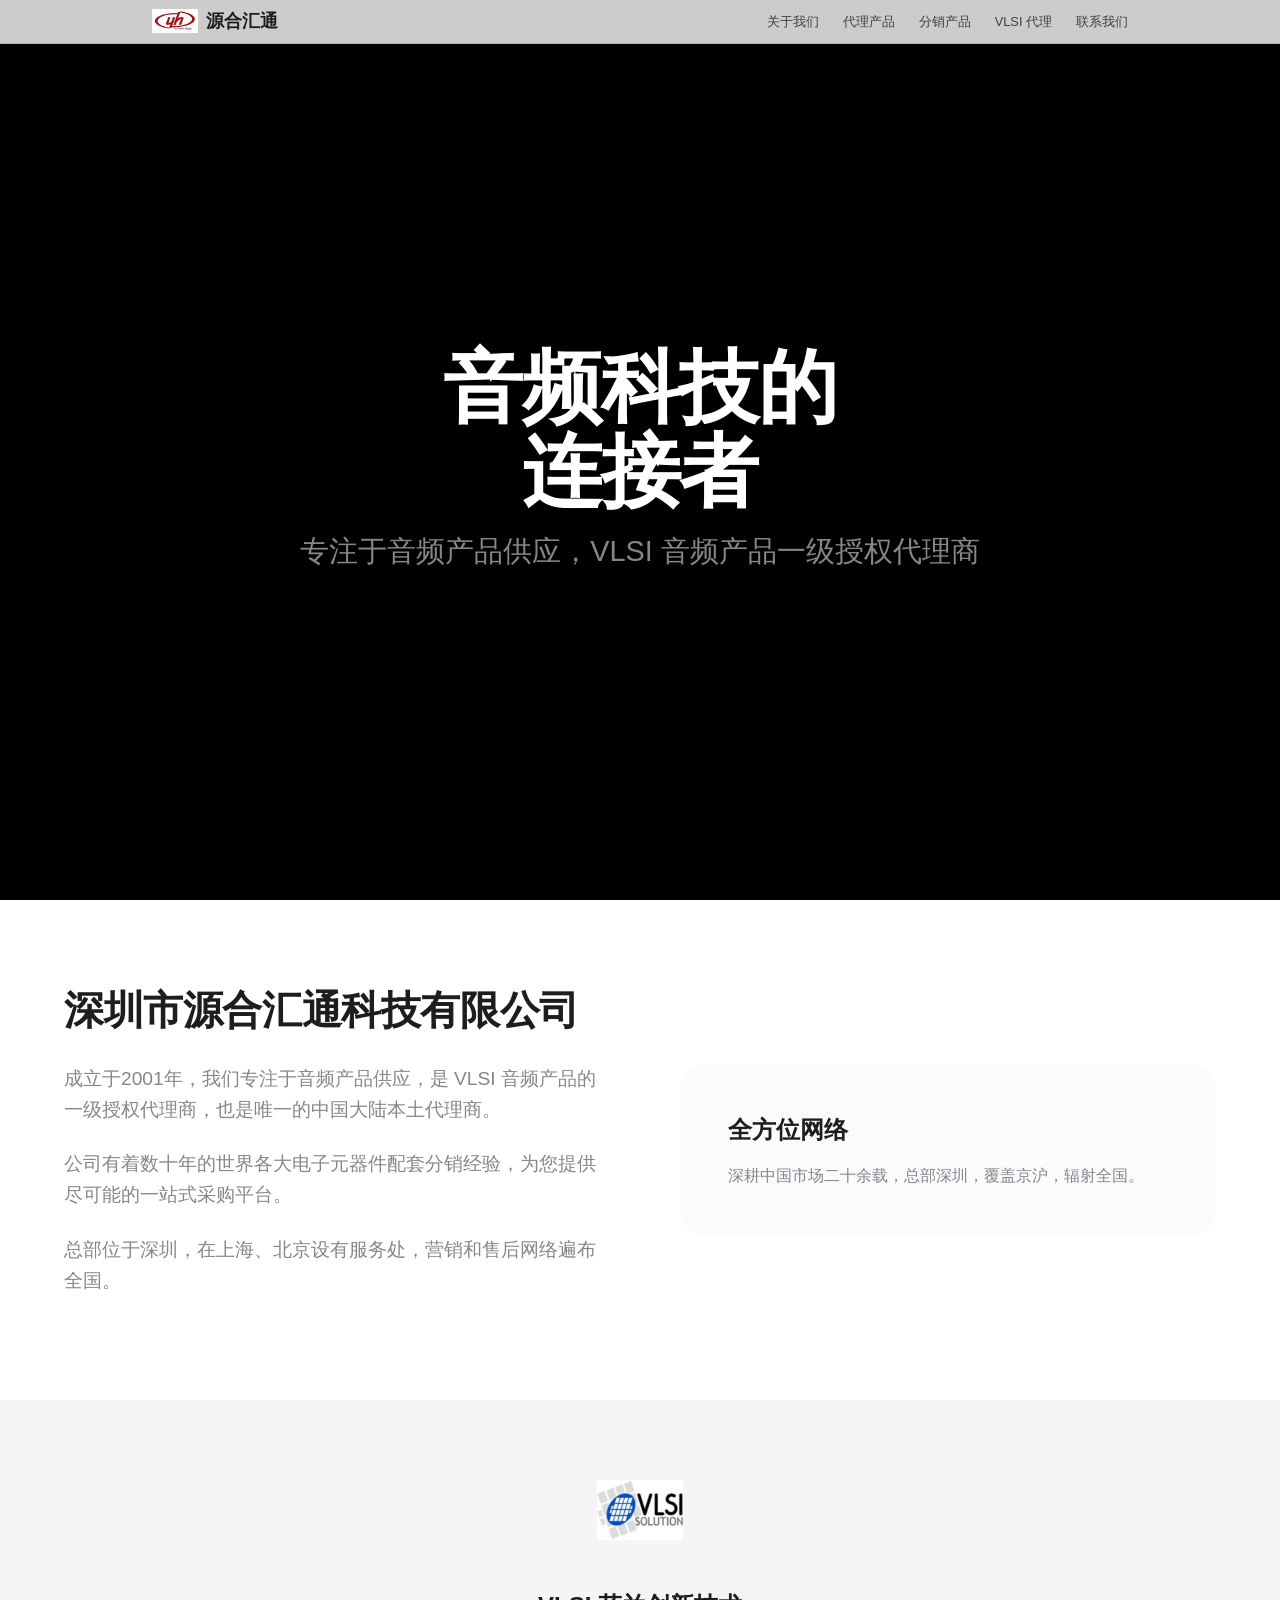
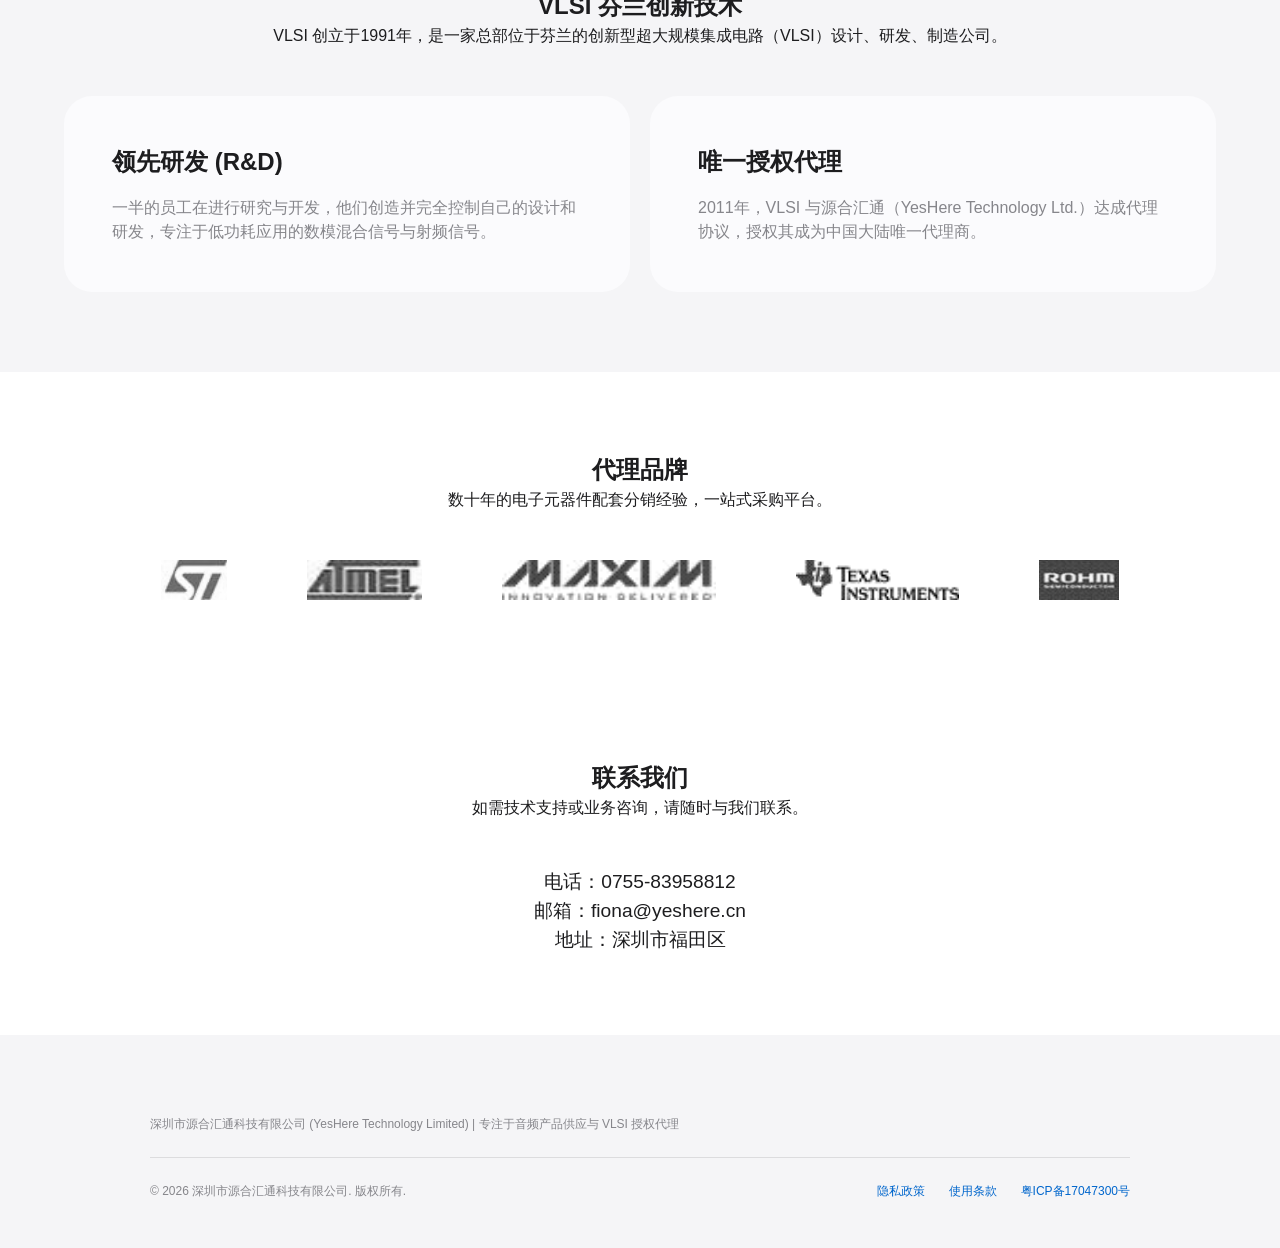
<file: index.html>
<!DOCTYPE html>
<html lang="zh-CN">
<head>
    <meta charset="UTF-8">
    <meta name="viewport" content="width=device-width, initial-scale=1.0">
    <title>源合汇通 - 专业的音频产品供应与授权代理</title>
    <meta name="description" content="深圳市源合汇通科技有限公司（YesHere Technology Limited）专注于音频产品供应，VLSI 音频产品唯一中国大陆本土一级授权代理商。">
    
    <!-- Stylesheets -->
    <link rel="stylesheet" href="css/main.css">
    <link rel="stylesheet" href="css/home.css">
</head>
<body>

    <!-- Global Navigation -->
    <nav class="global-nav">
        <div class="nav-content">
            <a href="index.html" class="nav-logo">
                <img src="yeshere_icon.png" alt="YesHere Logo">
                <span>源合汇通</span>
            </a>
            <div class="nav-links">
                <a href="#about">关于我们</a>
                <a href="pages/authorized_products.html">代理产品</a>
                <a href="pages/distributed_products.html">分销产品</a>
                <a href="#vlsi">VLSI 代理</a>
                <a href="#contact">联系我们</a>
            </div>
        </div>
    </nav>

    <main>
        <!-- Hero Section -->
        <section class="hero">
            <div class="hero-content reveal">
                <h1 class="hero-title">音频科技的<br>连接者</h1>
                <p class="hero-subtitle">专注于音频产品供应，VLSI 音频产品一级授权代理商</p>
            </div>
        </section>

        <!-- About YesHere Section -->
        <section id="about" class="intro-section">
            <div class="section-container">
                <div class="intro-grid">
                    <div class="intro-text reveal">
                        <h2>深圳市源合汇通科技有限公司</h2>
                        <p>成立于2001年，我们专注于音频产品供应，是 VLSI 音频产品的一级授权代理商，也是唯一的中国大陆本土代理商。</p>
                        <p>公司有着数十年的世界各大电子元器件配套分销经验，为您提供尽可能的一站式采购平台。</p>
                        <p>总部位于深圳，在上海、北京设有服务处，营销和售后网络遍布全国。</p>
                    </div>
                    <div class="intro-image reveal">
                        <div class="feature-card">
                            <h3>全方位网络</h3>
                            <p>深耕中国市场二十余载，总部深圳，覆盖京沪，辐射全国。</p>
                        </div>
                    </div>
                </div>
            </div>
        </section>

        <!-- VLSI Section -->
        <section id="vlsi" class="intro-section vlsi-section">
            <div class="section-container">
                <div class="vlsi-logo-container reveal">
                    <img src="vlsi_icon.png" alt="VLSI Logo">
                </div>
                <div class="text-center reveal" style="max-width: 800px; margin: 0 auto;">
                    <h2>VLSI 芬兰创新技术</h2>
                    <p>VLSI 创立于1991年，是一家总部位于芬兰的创新型超大规模集成电路（VLSI）设计、研发、制造公司。</p>
                </div>
                
                <div class="feature-grid">
                    <div class="feature-card reveal">
                        <h3>领先研发 (R&D)</h3>
                        <p>一半的员工在进行研究与开发，他们创造并完全控制自己的设计和研发，专注于低功耗应用的数模混合信号与射频信号。</p>
                    </div>
                    <div class="feature-card reveal">
                        <h3>唯一授权代理</h3>
                        <p>2011年，VLSI 与源合汇通（YesHere Technology Ltd.）达成代理协议，授权其成为中国大陆唯一代理商。</p>
                    </div>
                </div>
            </div>
        </section>

        <!-- Brands Section -->
        <section class="intro-section">
            <div class="section-container">
                <div class="text-center reveal" style="margin-bottom: var(--spacing-lg);">
                    <h2>代理品牌</h2>
                    <p>数十年的电子元器件配套分销经验，一站式采购平台。</p>
                </div>
                <div class="brands-grid reveal">
                    <img src="Distributed_Brands/img.png" alt="Brand 1">
                    <img src="Distributed_Brands/img_1.png" alt="Brand 2">
                    <img src="Distributed_Brands/img_2.png" alt="Brand 3">
                    <img src="Distributed_Brands/img_3.png" alt="Brand 4">
                    <img src="Distributed_Brands/img_4.png" alt="Brand 5">
                </div>
            </div>
        </section>

        <!-- Contact Section -->
        <section id="contact" class="intro-section">
            <div class="section-container text-center reveal">
                <h2>联系我们</h2>
                <p>如需技术支持或业务咨询，请随时与我们联系。</p>
                <div style="margin-top: var(--spacing-lg); font-size: 1.2rem;">
                    <p>电话：0755-83958812</p>
                    <p>邮箱：fiona@yeshere.cn</p>
                    <p>地址：深圳市福田区</p>
                </div>
            </div>
        </section>
    </main>

    <!-- Global Footer -->
    <footer class="global-footer">
        <div class="footer-content">
            <div class="footer-top">
                <p>深圳市源合汇通科技有限公司 (YesHere Technology Limited) | 专注于音频产品供应与 VLSI 授权代理</p>
            </div>
            <div class="footer-bottom">
                <p>© 2026 深圳市源合汇通科技有限公司. 版权所有.</p>
                <div class="footer-legal">
                    <a href="#">隐私政策</a>
                    <a href="#">使用条款</a>
                    <a href="https://beian.miit.gov.cn/" target="_blank">粤ICP备17047300号</a>
                </div>
            </div>
        </div>
    </footer>

    <!-- Scripts -->
    <script src="js/main.js"></script>
</body>
</html>
</file>
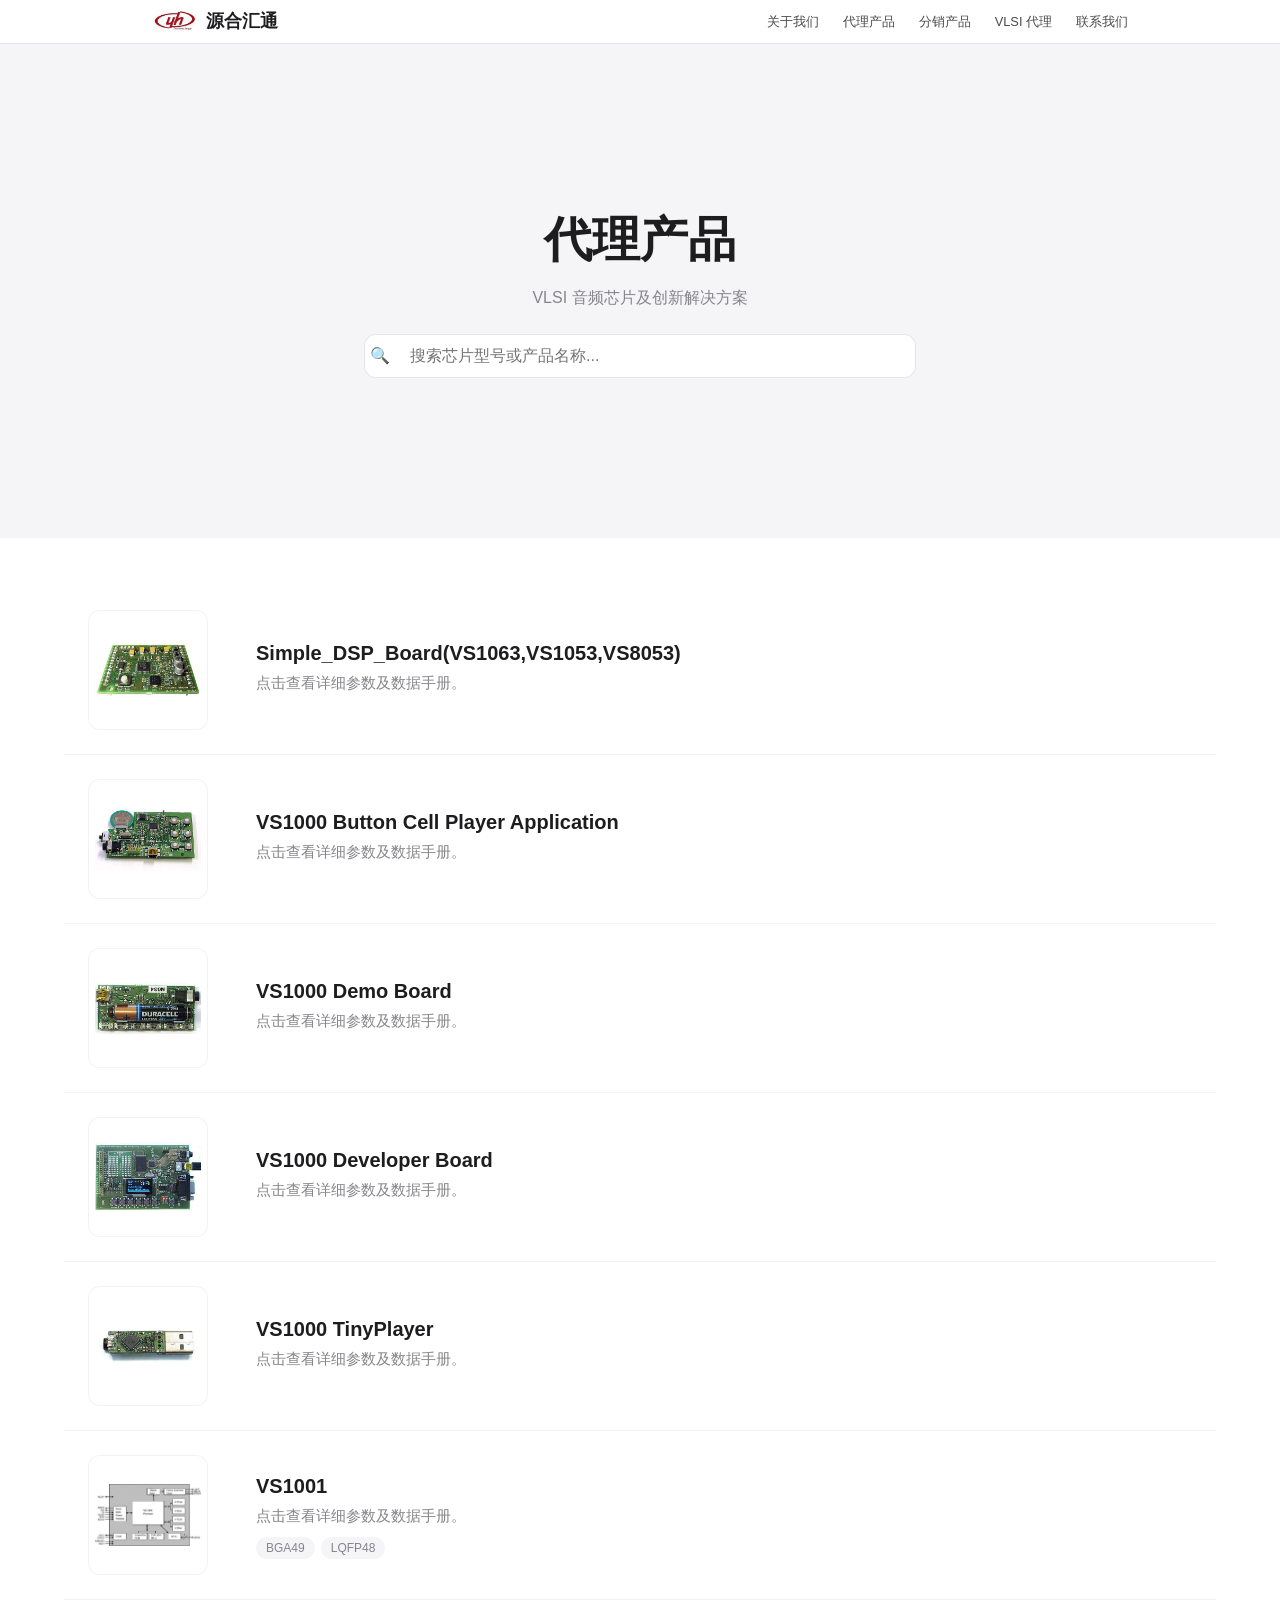
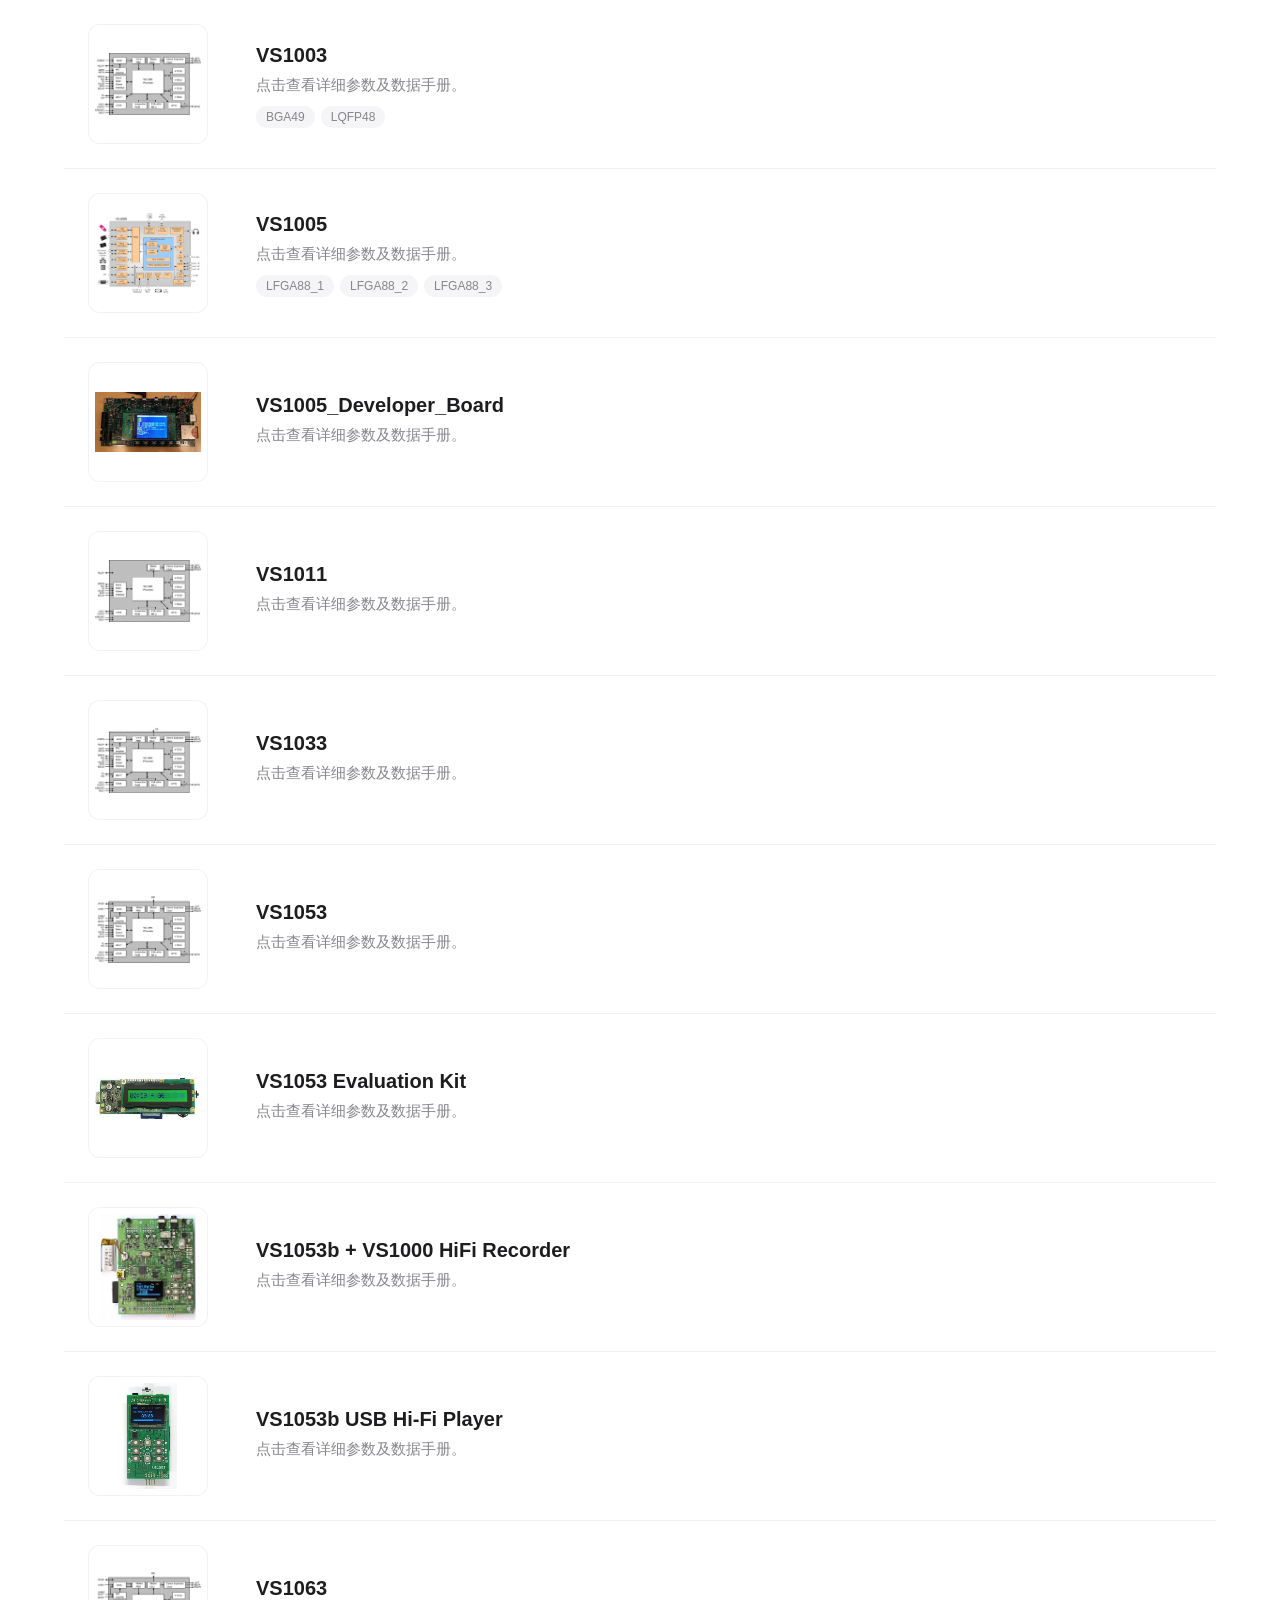
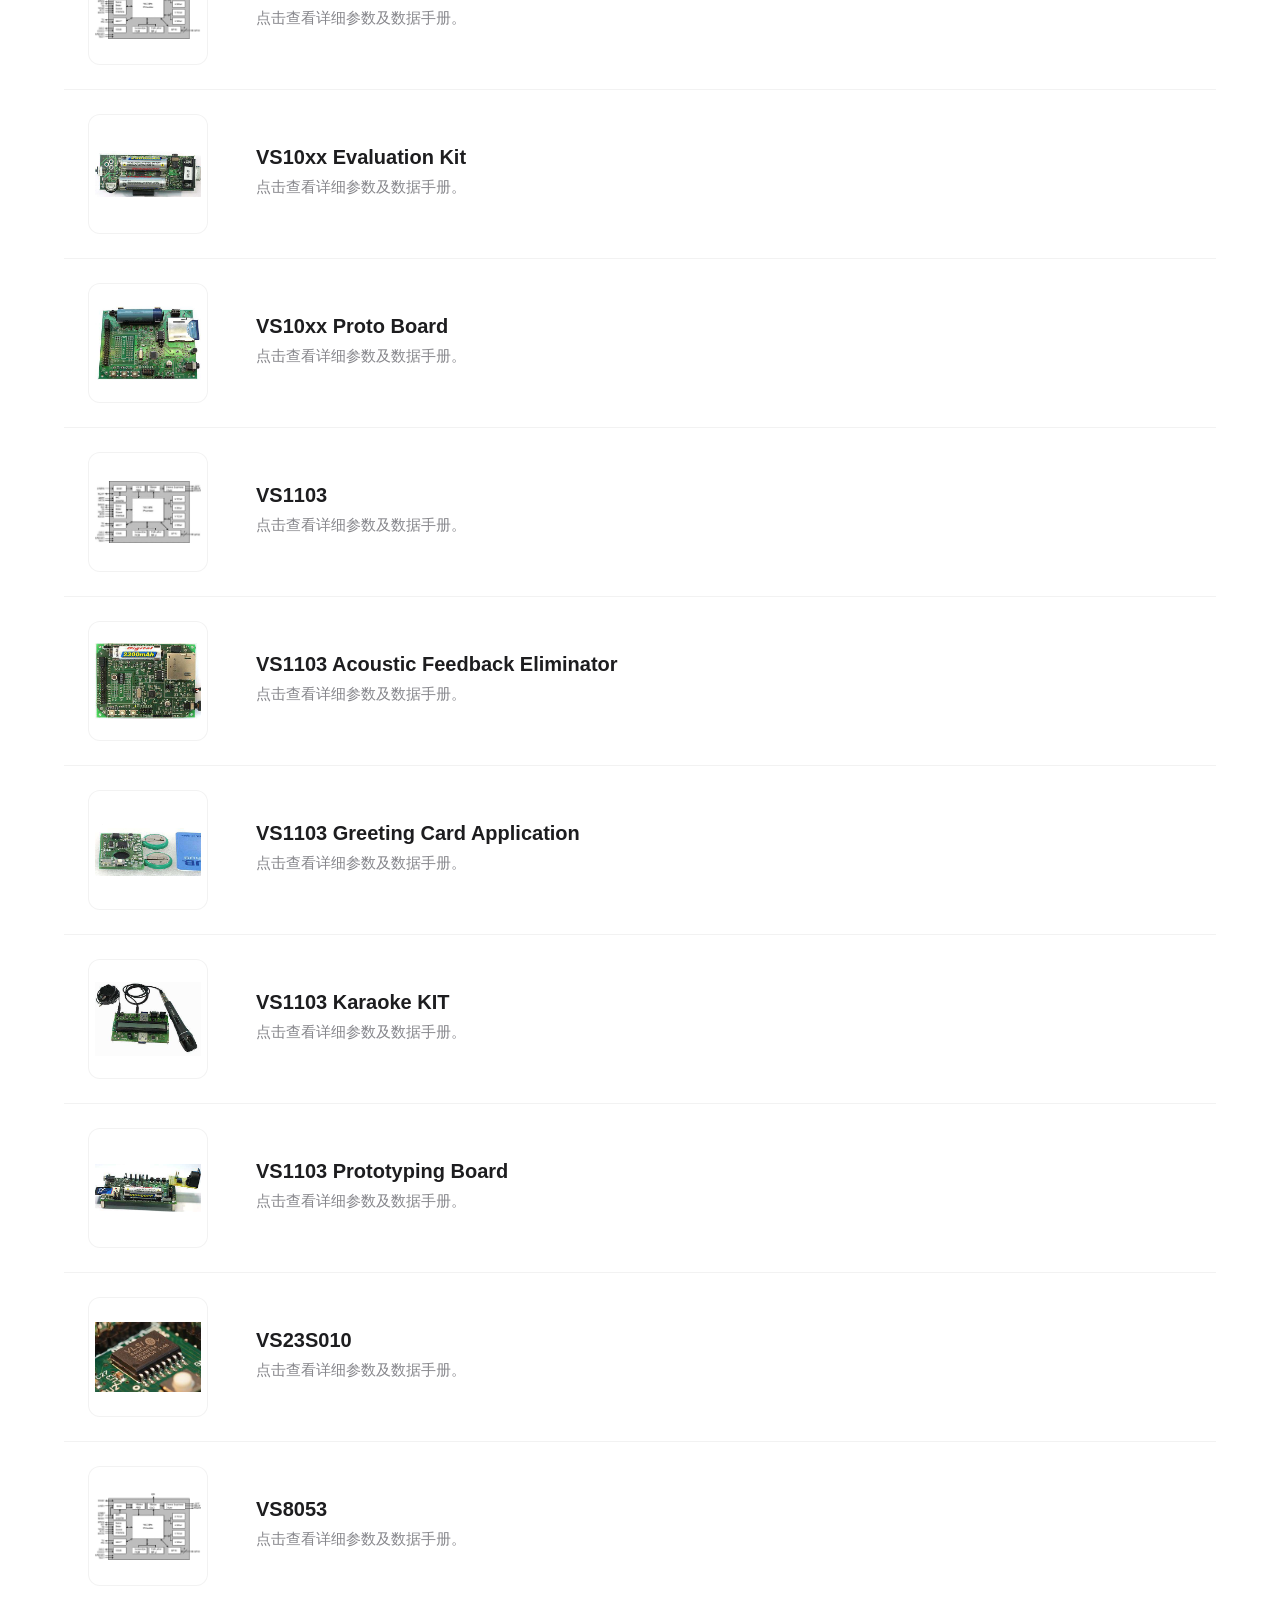
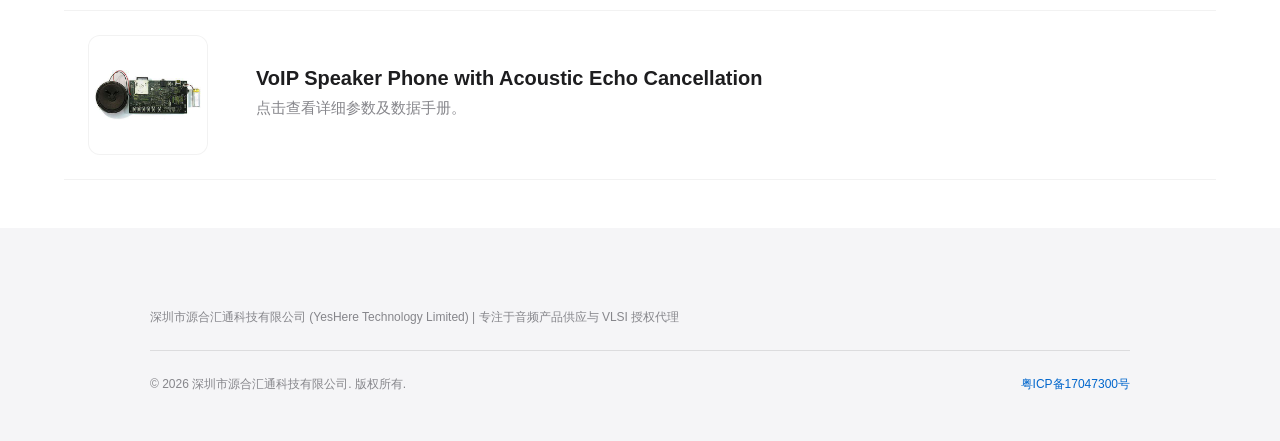
<file: pages/authorized_products.html>
<!DOCTYPE html>
<html lang="zh-CN">
<head>
    <meta charset="UTF-8">
    <meta name="viewport" content="width=device-width, initial-scale=1.0">
    <title>代理产品 - 源合汇通</title>
    <meta name="description" content="源合汇通代理的 VLSI 音频芯片及相关配套产品列表。">
    
    <!-- Stylesheets -->
    <link rel="stylesheet" href="../css/main.css">
    <link rel="stylesheet" href="../css/products.css">
</head>
<body>

    <!-- Global Navigation -->
    <nav class="global-nav">
        <div class="nav-content">
            <a href="../index.html" class="nav-logo">
                <img src="../yeshere_icon.png" alt="YesHere Logo">
                <span>源合汇通</span>
            </a>
            <div class="nav-links">
                <a href="../index.html#about">关于我们</a>
                <a href="authorized_products.html">代理产品</a>
                <a href="distributed_products.html">分销产品</a>
                <a href="../index.html#vlsi">VLSI 代理</a>
                <a href="../index.html#contact">联系我们</a>
            </div>
        </div>
    </nav>

    <main style="padding-top: var(--nav-height);">
        <!-- Hero Section -->
        <section class="products-hero">
            <div class="section-container">
                <h1 class="animate-fade-in" style="font-size: 3rem; font-weight: 700;">代理产品</h1>
                <p class="animate-fade-in" style="color: var(--color-text-secondary); margin-top: 10px;">VLSI 音频芯片及创新解决方案</p>
                
                <div class="search-container animate-fade-in" style="animation-delay: 0.2s;">
                    <span class="search-icon">🔍</span>
                    <input type="text" id="productSearch" class="search-input" placeholder="搜索芯片型号或产品名称...">
                </div>
            </div>
        </section>

        <!-- Product List -->
        <section class="product-list-container">
            <div id="productList">
                <!-- Product Items will be injected by JS -->
            </div>

            <div id="noResults" class="no-results">
                <p>没有找到匹配的产品</p>
            </div>
        </section>
    </main>

    <!-- Global Footer -->
    <footer class="global-footer">
        <div class="footer-content">
            <div class="footer-top">
                <p>深圳市源合汇通科技有限公司 (YesHere Technology Limited) | 专注于音频产品供应与 VLSI 授权代理</p>
            </div>
            <div class="footer-bottom">
                <p>© 2026 深圳市源合汇通科技有限公司. 版权所有.</p>
                <div class="footer-legal">
                    <a href="https://beian.miit.gov.cn/" target="_blank">粤ICP备17047300号</a>
                </div>
            </div>
        </div>
    </footer>

    <!-- Scripts -->
    <script src="../js/products_data.js"></script>
    <script src="../js/main.js"></script>
    <script>
        document.addEventListener('DOMContentLoaded', () => {
            const productList = document.getElementById('productList');
            const searchInput = document.getElementById('productSearch');
            const noResults = document.getElementById('noResults');

            function renderProducts(data) {
                productList.innerHTML = data.map(product => {
                    const primaryImage = `../Distributed_Products/${product.folder}/${product.images[0]}`;
                    // Extract a short preview from description
                    const preview = product.description 
                        ? product.description.substring(0, 100).replace(/\n/g, ' ') + '...' 
                        : '点击查看详细参数及数据手册。';

                    return `
                        <a href="product_detail.html?id=${product.id}" class="product-list-item reveal" data-name="${product.name}">
                            <div class="product-image-wrapper">
                                <img src="${primaryImage}" alt="${product.name}">
                            </div>
                            <div class="product-info">
                                <h3 class="product-name">${product.name}</h3>
                                <p class="product-description">${preview}</p>
                                ${product.packages.length > 0 ? `<div style="margin-top: 8px;">${product.packages.map(p => `<span class="package-tag">${p}</span>`).join('')}</div>` : ''}
                            </div>
                        </a>
                    `;
                }).join('');
                
                // Re-initialize reveal observer for new elements
                if (window.initReveal) window.initReveal();
            }

            renderProducts(productsData);

            searchInput.addEventListener('input', (e) => {
                const searchTerm = e.target.value.toLowerCase().trim();
                const filtered = productsData.filter(p => 
                    p.name.toLowerCase().includes(searchTerm) || 
                    (p.description && p.description.toLowerCase().includes(searchTerm))
                );

                renderProducts(filtered);
                noResults.style.display = filtered.length > 0 ? 'none' : 'block';
            });
        });
    </script>
</body>
</html>
</file>
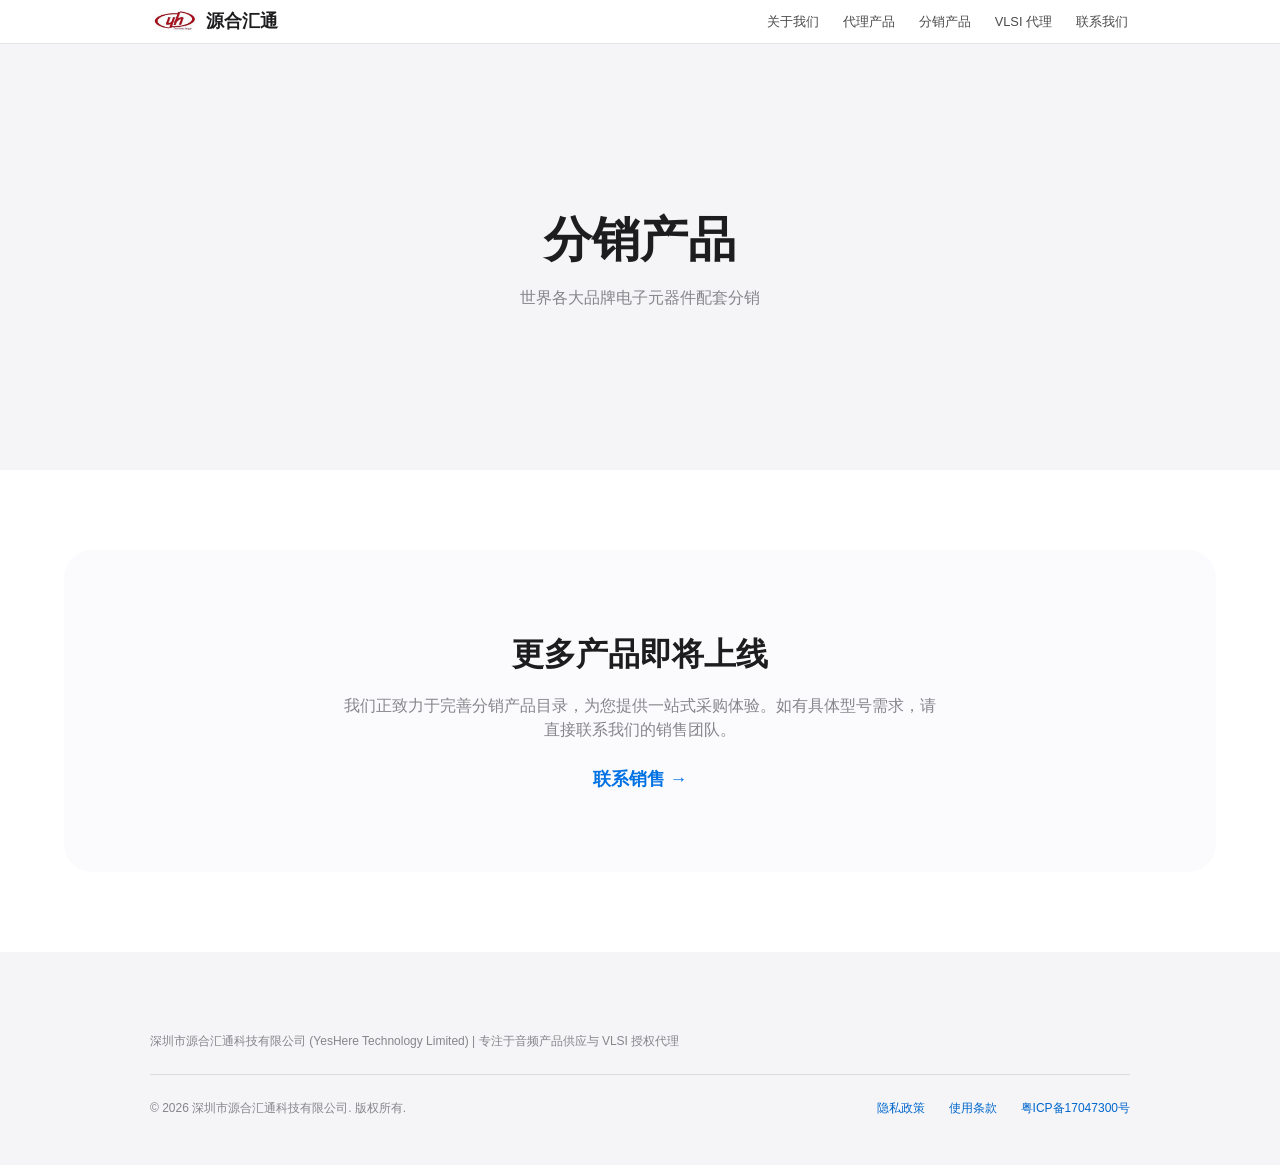
<file: pages/distributed_products.html>
<!DOCTYPE html>
<html lang="zh-CN">
<head>
    <meta charset="UTF-8">
    <meta name="viewport" content="width=device-width, initial-scale=1.0">
    <title>分销产品 - 源合汇通</title>
    <meta name="description" content="源合汇通分销的世界各大电子元器件配套产品。">
    
    <!-- Stylesheets -->
    <link rel="stylesheet" href="../css/main.css">
    <link rel="stylesheet" href="../css/products.css">
</head>
<body>

    <!-- Global Navigation -->
    <nav class="global-nav">
        <div class="nav-content">
            <a href="../index.html" class="nav-logo">
                <img src="../yeshere_icon.png" alt="YesHere Logo">
                <span>源合汇通</span>
            </a>
            <div class="nav-links">
                <a href="../index.html#about">关于我们</a>
                <a href="authorized_products.html">代理产品</a>
                <a href="distributed_products.html">分销产品</a>
                <a href="../index.html#vlsi">VLSI 代理</a>
                <a href="../index.html#contact">联系我们</a>
            </div>
        </div>
    </nav>

    <main style="padding-top: var(--nav-height);">
        <!-- Hero Section -->
        <section class="products-hero">
            <div class="section-container">
                <h1 class="animate-fade-in" style="font-size: 3rem; font-weight: 700;">分销产品</h1>
                <p class="animate-fade-in" style="color: var(--color-text-secondary); margin-top: 10px;">世界各大品牌电子元器件配套分销</p>
            </div>
        </section>

        <!-- Placeholder Content -->
        <section class="section-container text-center reveal">
            <div style="padding: var(--spacing-xl) 0; background: #fbfbfd; border-radius: 28px;">
                <h2 style="font-size: 2rem; margin-bottom: var(--spacing-sm);">更多产品即将上线</h2>
                <p style="color: var(--color-text-secondary); max-width: 600px; margin: 0 auto;">我们正致力于完善分销产品目录，为您提供一站式采购体验。如有具体型号需求，请直接联系我们的销售团队。</p>
                <a href="../index.html#contact" class="nav-logo" style="display: inline-block; margin-top: var(--spacing-md); color: var(--color-accent);">联系销售 →</a>
            </div>
        </section>
    </main>

    <!-- Global Footer -->
    <footer class="global-footer">
        <div class="footer-content">
            <div class="footer-top">
                <p>深圳市源合汇通科技有限公司 (YesHere Technology Limited) | 专注于音频产品供应与 VLSI 授权代理</p>
            </div>
            <div class="footer-bottom">
                <p>© 2026 深圳市源合汇通科技有限公司. 版权所有.</p>
                <div class="footer-legal">
                    <a href="#">隐私政策</a>
                    <a href="#">使用条款</a>
                    <a href="https://beian.miit.gov.cn/" target="_blank">粤ICP备17047300号</a>
                </div>
            </div>
        </div>
    </footer>

    <!-- Scripts -->
    <script src="../js/main.js"></script>
</body>
</html>
</file>
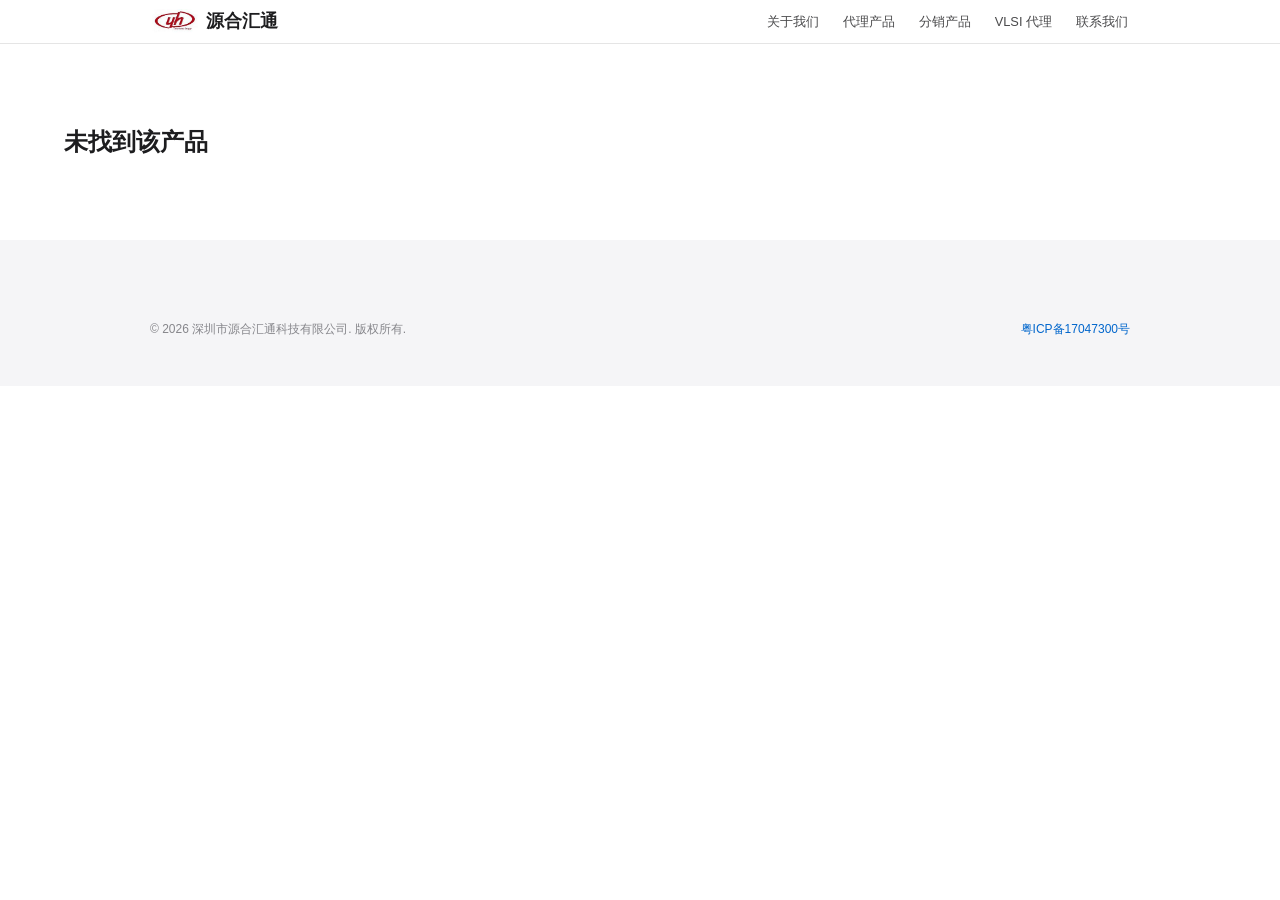
<file: pages/product_detail.html>
<!DOCTYPE html>
<html lang="zh-CN">
<head>
    <meta charset="UTF-8">
    <meta name="viewport" content="width=device-width, initial-scale=1.0">
    <title>产品详情 - 源合汇通</title>
    
    <!-- Stylesheets -->
    <link rel="stylesheet" href="../css/main.css">
    <link rel="stylesheet" href="../css/products.css">
    <style>
        .detail-container {
            max-width: var(--max-width);
            margin: var(--spacing-xl) auto;
            padding: 0 var(--spacing-md);
            display: grid;
            grid-template-columns: 450px 1fr;
            gap: var(--spacing-xl);
            align-items: start;
        }

        .detail-gallery {
            position: sticky;
            top: calc(var(--nav-height) + var(--spacing-md));
        }

        .main-image {
            width: 100%;
            aspect-ratio: 1;
            border-radius: 28px;
            background: #fbfbfd;
            padding: var(--spacing-lg);
            border: 1px solid rgba(0,0,0,0.05);
            margin-bottom: var(--spacing-md);
            display: flex;
            align-items: center;
            justify-content: center;
        }

        .main-image img {
            max-width: 100%;
            max-height: 100%;
            object-fit: contain;
        }

        .thumbnail-grid {
            display: grid;
            grid-template-columns: repeat(5, 1fr);
            gap: var(--spacing-sm);
        }

        .thumbnail {
            aspect-ratio: 1;
            border-radius: 12px;
            overflow: hidden;
            cursor: pointer;
            border: 2px solid transparent;
            background: #fbfbfd;
            padding: 4px;
            transition: all 0.2s;
        }

        .thumbnail:hover {
            border-color: rgba(0, 113, 227, 0.3);
        }

        .thumbnail.active {
            border-color: var(--color-accent);
        }

        .thumbnail img {
            width: 100%;
            height: 100%;
            object-fit: contain;
        }

        .detail-info {
            max-width: 700px; /* Limit text width for better readability */
        }

        .info-header {
            margin-bottom: var(--spacing-lg);
        }

        .detail-info h1 {
            font-size: 2.5rem;
            font-weight: 700;
            line-height: 1.2;
            margin-bottom: var(--spacing-sm);
            letter-spacing: -0.02em;
        }

        .package-info {
            display: flex;
            flex-wrap: wrap;
            gap: 8px;
            margin-bottom: var(--spacing-md);
        }

        .package-tag {
            background: #f5f5f7;
            padding: 6px 14px;
            border-radius: 20px;
            font-size: 0.8rem;
            color: var(--color-text-secondary);
            font-weight: 600;
            letter-spacing: 0.02em;
        }

        .info-section {
            margin-bottom: var(--spacing-xl);
        }

        .info-section h2 {
            font-size: 1.5rem;
            font-weight: 600;
            margin-bottom: var(--spacing-md);
            border-bottom: 1px solid #f5f5f7;
            padding-bottom: 8px;
        }

        .section-content p {
            font-size: 1.05rem;
            line-height: 1.6;
            color: #424245;
            margin-bottom: var(--spacing-md);
        }

        .section-image {
            margin: var(--spacing-md) 0;
            border-radius: 20px;
            overflow: hidden;
            background: #fbfbfd;
            border: 1px solid rgba(0,0,0,0.05);
            padding: var(--spacing-md);
        }

        .section-image img {
            width: 100%;
            height: auto;
            display: block;
        }

        .action-buttons {
            margin-top: var(--spacing-xl);
            padding-top: var(--spacing-lg);
            border-top: 1px solid #f5f5f7;
        }

        .btn-primary {
            background: var(--color-accent);
            color: #fff;
            padding: 14px 32px;
            border-radius: 28px;
            font-weight: 600;
            font-size: 1rem;
            text-decoration: none;
            display: inline-flex;
            align-items: center;
            transition: all 0.3s cubic-bezier(0.4, 0, 0.2, 1);
            box-shadow: 0 4px 12px rgba(0, 113, 227, 0.2);
        }

        .btn-primary:hover {
            transform: translateY(-2px);
            box-shadow: 0 6px 20px rgba(0, 113, 227, 0.3);
            opacity: 0.95;
        }

        @media (max-width: 1100px) {
            .detail-container {
                grid-template-columns: 400px 1fr;
            }
        }

        @media (max-width: 992px) {
            .detail-container {
                grid-template-columns: 1fr;
                max-width: 800px;
            }
            .detail-gallery {
                position: static;
                margin-bottom: var(--spacing-lg);
            }
            .detail-info {
                max-width: 100%;
            }
        }
    </style>
</head>
<body>

    <nav class="global-nav">
        <div class="nav-content">
            <a href="../index.html" class="nav-logo">
                <img src="../yeshere_icon.png" alt="YesHere Logo">
                <span>源合汇通</span>
            </a>
            <div class="nav-links">
                <a href="../index.html#about">关于我们</a>
                <a href="authorized_products.html">代理产品</a>
                <a href="distributed_products.html">分销产品</a>
                <a href="../index.html#vlsi">VLSI 代理</a>
                <a href="../index.html#contact">联系我们</a>
            </div>
        </div>
    </nav>

    <main style="padding-top: var(--nav-height);">
        <div class="detail-container" id="detailContent">
            <!-- Content will be injected by JS -->
        </div>
    </main>

    <footer class="global-footer">
        <div class="footer-content">
            <div class="footer-bottom">
                <p>© 2026 深圳市源合汇通科技有限公司. 版权所有.</p>
                <div class="footer-legal">
                    <a href="https://beian.miit.gov.cn/" target="_blank">粤ICP备17047300号</a>
                </div>
            </div>
        </div>
    </footer>

    <script src="../js/products_data.js"></script>
    <script>
        document.addEventListener('DOMContentLoaded', () => {
            const urlParams = new URLSearchParams(window.location.search);
            const productId = urlParams.get('id');
            const product = productsData.find(p => p.id === productId);

            if (!product) {
                document.getElementById('detailContent').innerHTML = '<h2>未找到该产品</h2>';
                return;
            }

            const folderPath = `../Distributed_Products/${product.folder}/`;
            
            let packageHtml = '';
            if (product.packages && product.packages.length > 0) {
                packageHtml = `<div class="package-info">
                    ${product.packages.map(p => `<span class="package-tag">封装: ${p}</span>`).join('')}
                </div>`;
            }

            let docButton = '';
            if (product.document) {
                docButton = `<a href="../documents/${product.document}" target="_blank" class="btn-primary">一键打开数据手册 (PDF)</a>`;
            }

            const html = `
                <div class="detail-gallery reveal">
                    <div class="main-image" id="mainImageContainer">
                        <img src="${folderPath}${product.images[0]}" id="currentImage">
                    </div>
                    <div class="thumbnail-grid">
                        ${product.images.map((img, idx) => `
                            <div class="thumbnail ${idx === 0 ? 'active' : ''}" onclick="switchImage('${folderPath}${img}', this)">
                                <img src="${folderPath}${img}">
                            </div>
                        `).join('')}
                    </div>
                </div>
                <div class="detail-info reveal">
                    <div class="info-header">
                        <h1>${product.name}</h1>
                        ${packageHtml}
                    </div>
                    
                    <div class="description-sections">
                        ${product.sections && product.sections.length > 0 ? 
                            product.sections.map(section => `
                                <div class="info-section">
                                    ${section.title !== product.name ? `<h2>${section.title}</h2>` : ''}
                                    <div class="section-content">
                                        <p>${section.content.replace(/\n/g, '<br>')}</p>
                                        ${section.image ? `
                                            <div class="section-image">
                                                <img src="${folderPath}${section.image}" alt="${section.title}">
                                            </div>
                                        ` : ''}
                                    </div>
                                </div>
                            `).join('') : 
                            '<p>暂无详细描述。</p>'
                        }
                    </div>

                    <div class="action-buttons">
                        ${docButton}
                    </div>
                </div>
            `;

            document.getElementById('detailContent').innerHTML = html;
        });

        function switchImage(src, thumb) {
            document.getElementById('currentImage').src = src;
            document.querySelectorAll('.thumbnail').forEach(t => t.classList.remove('active'));
            thumb.classList.add('active');
        }
    </script>
    <script src="../js/main.js"></script>
</body>
</html>
</file>
<file: css/main.css>
/* Apple Design System Variables */
:root {
    /* Colors */
    --color-bg: #ffffff;
    --color-text: #1d1d1f;
    --color-text-secondary: #86868b;
    --color-link: #0066cc;
    --color-nav-bg: rgba(255, 255, 255, 0.8);
    --color-footer-bg: #f5f5f7;
    --color-accent: #0071e3;
    
    /* Spacing */
    --spacing-xs: 8px;
    --spacing-sm: 16px;
    --spacing-md: 24px;
    --spacing-lg: 48px;
    --spacing-xl: 80px;
    
    /* Typography */
    --font-family: -apple-system, BlinkMacSystemFont, "SF Pro Text", "SF Pro Icons", "Helvetica Neue", "Helvetica", "Arial", sans-serif;
    
    /* Layout */
    --max-width: 1200px;
    --nav-height: 44px;
}

/* Global Reset */
* {
    margin: 0;
    padding: 0;
    box-sizing: border-box;
    -webkit-font-smoothing: antialiased;
    -moz-osx-font-smoothing: grayscale;
}

html {
    scroll-behavior: smooth;
    font-size: 16px;
}

body {
    font-family: var(--font-family);
    background-color: var(--color-bg);
    color: var(--color-text);
    line-height: 1.5;
    overflow-x: hidden;
}

a {
    color: var(--color-link);
    text-decoration: none;
    transition: opacity 0.3s ease;
}

a:hover {
    opacity: 0.7;
}

ul {
    list-style: none;
}

/* Common Layout Components */
.section-container {
    max-width: var(--max-width);
    margin: 0 auto;
    padding: var(--spacing-xl) var(--spacing-md);
}

.text-center {
    text-align: center;
}

/* Navigation Bar (Apple Style) */
.global-nav {
    position: fixed;
    top: 0;
    left: 0;
    right: 0;
    height: var(--nav-height);
    background: var(--color-nav-bg);
    backdrop-filter: saturate(180%) blur(20px);
    -webkit-backdrop-filter: saturate(180%) blur(20px);
    z-index: 9999;
    border-bottom: 1px solid rgba(0, 0, 0, 0.1);
}

.nav-content {
    max-width: 1024px;
    margin: 0 auto;
    height: 100%;
    display: flex;
    justify-content: space-between;
    align-items: center;
    padding: 0 var(--spacing-md);
}

.nav-logo {
    display: flex;
    align-items: center;
    font-weight: 600;
    font-size: 1.1rem;
    color: var(--color-text);
}

.nav-logo img {
    height: 24px;
    margin-right: 8px;
}

.nav-links {
    display: flex;
    gap: var(--spacing-md);
}

.nav-links a {
    font-size: 0.8rem;
    color: var(--color-text);
    opacity: 0.8;
    transition: opacity 0.2s;
}

.nav-links a:hover {
    opacity: 1;
}

/* Mobile Nav Toggle */
.nav-toggle {
    display: none;
    cursor: pointer;
    font-size: 1.5rem;
}

@media (max-width: 768px) {
    .nav-links {
        display: none; /* Hide for now, can implement mobile menu if needed */
    }
    
    .section-container {
        padding: var(--spacing-lg) var(--spacing-md);
    }
}

/* Footer (Apple Style) */
.global-footer {
    background: var(--color-footer-bg);
    padding: var(--spacing-xl) var(--spacing-md) var(--spacing-lg);
    font-size: 0.75rem;
    color: var(--color-text-secondary);
}

.footer-content {
    max-width: 980px;
    margin: 0 auto;
}

.footer-top {
    border-bottom: 1px solid rgba(0, 0, 0, 0.1);
    padding-bottom: var(--spacing-md);
    margin-bottom: var(--spacing-md);
}

.footer-bottom {
    display: flex;
    justify-content: space-between;
    align-items: center;
    flex-wrap: wrap;
    gap: var(--spacing-sm);
}

.footer-legal {
    display: flex;
    gap: var(--spacing-md);
}

/* Animations */
@keyframes fadeInUp {
    from {
        opacity: 0;
        transform: translateY(20px);
    }
    to {
        opacity: 1;
        transform: translateY(0);
    }
}

.animate-fade-in {
    animation: fadeInUp 0.8s cubic-bezier(0.4, 0, 0.2, 1) forwards;
}
</file>
<file: css/home.css>
/* Homepage Specific Styles */

/* Hero Section */
.hero {
    height: 100vh;
    display: flex;
    flex-direction: column;
    justify-content: center;
    align-items: center;
    text-align: center;
    padding-top: var(--nav-height);
    background-color: #000;
    color: #fff;
    overflow: hidden;
}

.hero-content {
    max-width: 800px;
    padding: 0 var(--spacing-md);
}

.hero-title {
    font-size: clamp(2.5rem, 8vw, 5rem);
    font-weight: 700;
    line-height: 1.05;
    letter-spacing: -0.015em;
    margin-bottom: var(--spacing-sm);
}

.hero-subtitle {
    font-size: clamp(1.2rem, 3vw, 1.8rem);
    font-weight: 400;
    color: var(--color-text-secondary);
    margin-bottom: var(--spacing-md);
}

/* Introduction Sections */
.intro-section {
    background-color: var(--color-bg);
}

.intro-grid {
    display: grid;
    grid-template-columns: 1fr 1fr;
    gap: var(--spacing-xl);
    align-items: center;
}

@media (max-width: 768px) {
    .intro-grid {
        grid-template-columns: 1fr;
        gap: var(--spacing-lg);
    }
}

.intro-text h2 {
    font-size: 2.5rem;
    font-weight: 600;
    margin-bottom: var(--spacing-md);
    letter-spacing: -0.01em;
}

.intro-text p {
    font-size: 1.2rem;
    color: var(--color-text-secondary);
    line-height: 1.6;
    margin-bottom: var(--spacing-md);
}

/* Feature Cards (Apple Style Grid) */
.feature-grid {
    display: grid;
    grid-template-columns: repeat(2, 1fr);
    gap: 20px;
    margin-top: var(--spacing-lg);
}

.feature-card {
    background: #fbfbfd;
    border-radius: 28px;
    padding: var(--spacing-lg);
    display: flex;
    flex-direction: column;
    transition: transform 0.3s cubic-bezier(0.4, 0, 0.2, 1);
}

.feature-card:hover {
    transform: scale(1.02);
}

.feature-card h3 {
    font-size: 1.5rem;
    margin-bottom: var(--spacing-sm);
}

.feature-card p {
    font-size: 1rem;
    color: var(--color-text-secondary);
}

/* VLSI Section Special Styling */
.vlsi-section {
    background-color: #f5f5f7;
}

.vlsi-logo-container {
    display: flex;
    justify-content: center;
    margin-bottom: var(--spacing-lg);
}

.vlsi-logo-container img {
    height: 60px;
}

/* Brands Grid */
.brands-grid {
    display: flex;
    justify-content: center;
    align-items: center;
    flex-wrap: wrap;
    gap: var(--spacing-xl);
    opacity: 0.6;
    transition: opacity 0.3s;
}

.brands-grid:hover {
    opacity: 1;
}

.brands-grid img {
    height: 40px;
    filter: grayscale(100%);
    transition: filter 0.3s, transform 0.3s;
}

.brands-grid img:hover {
    filter: grayscale(0%);
    transform: scale(1.1);
}
</file>
<file: css/products.css>
/* Products Page Styles */

.products-hero {
    background-color: #f5f5f7;
    padding: var(--spacing-xl) 0;
    text-align: center;
}

.search-container {
    max-width: 600px;
    margin: var(--spacing-md) auto 0;
    padding: 0 var(--spacing-md);
    position: relative;
}

.search-input {
    width: 100%;
    padding: 12px 20px 12px 45px;
    border-radius: 12px;
    border: 1px solid rgba(0,0,0,0.1);
    background: #fff;
    font-size: 1rem;
    transition: all 0.3s ease;
    outline: none;
}

.search-input:focus {
    border-color: var(--color-accent);
    box-shadow: 0 0 0 4px rgba(0, 113, 227, 0.1);
}

.search-icon {
    position: absolute;
    left: 30px;
    top: 50%;
    transform: translateY(-50%);
    color: var(--color-text-secondary);
    pointer-events: none;
}

/* Product List Mode */
.product-list-container {
    max-width: var(--max-width);
    margin: var(--spacing-lg) auto;
    padding: 0 var(--spacing-md);
}

.product-list-item {
    display: flex;
    align-items: center;
    padding: var(--spacing-md);
    border-bottom: 1px solid rgba(0,0,0,0.05);
    transition: background-color 0.2s;
    text-decoration: none;
    color: inherit;
}

.product-list-item:hover {
    background-color: #fbfbfd;
    opacity: 1;
}

.product-image-wrapper {
    width: 120px;
    height: 120px;
    flex-shrink: 0;
    margin-right: var(--spacing-lg);
    border-radius: 12px;
    overflow: hidden;
    background: #fff;
    display: flex;
    align-items: center;
    justify-content: center;
    border: 1px solid rgba(0,0,0,0.05);
}

.product-image-wrapper img {
    max-width: 90%;
    max-height: 90%;
    object-fit: contain;
}

.product-info {
    flex-grow: 1;
}

.product-name {
    font-size: 1.25rem;
    font-weight: 600;
    margin-bottom: 4px;
}

.product-description {
    color: var(--color-text-secondary);
    font-size: 0.95rem;
    margin-bottom: 8px;
}

.package-tag {
    background: #f5f5f7;
    padding: 2px 10px;
    border-radius: 12px;
    font-size: 0.75rem;
    color: var(--color-text-secondary);
    font-weight: 500;
    margin-right: 6px;
    display: inline-block;
}

.no-results {
    text-align: center;
    padding: var(--spacing-xl);
    color: var(--color-text-secondary);
    display: none;
}

@media (max-width: 640px) {
    .product-list-item {
        flex-direction: column;
        align-items: flex-start;
    }
    
    .product-image-wrapper {
        margin-right: 0;
        margin-bottom: var(--spacing-sm);
        width: 100%;
        height: 200px;
    }
}
</file>
